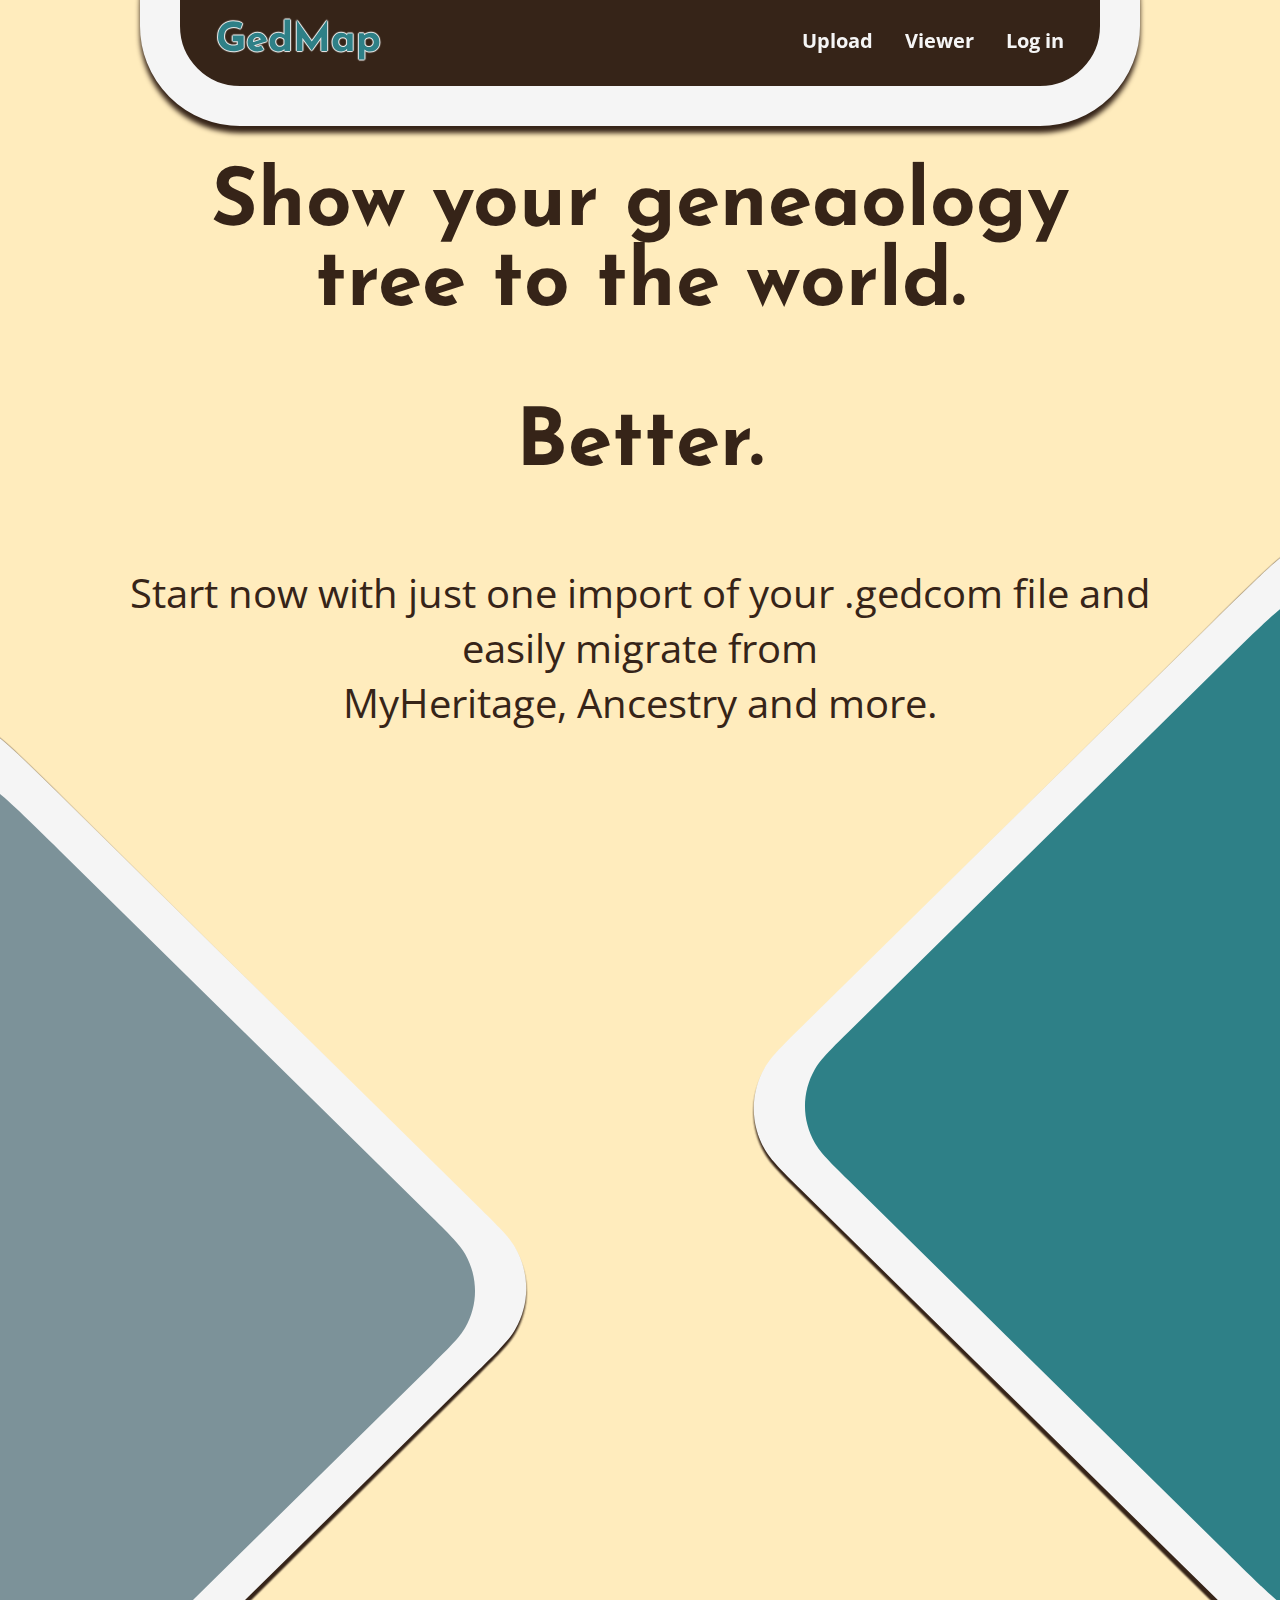
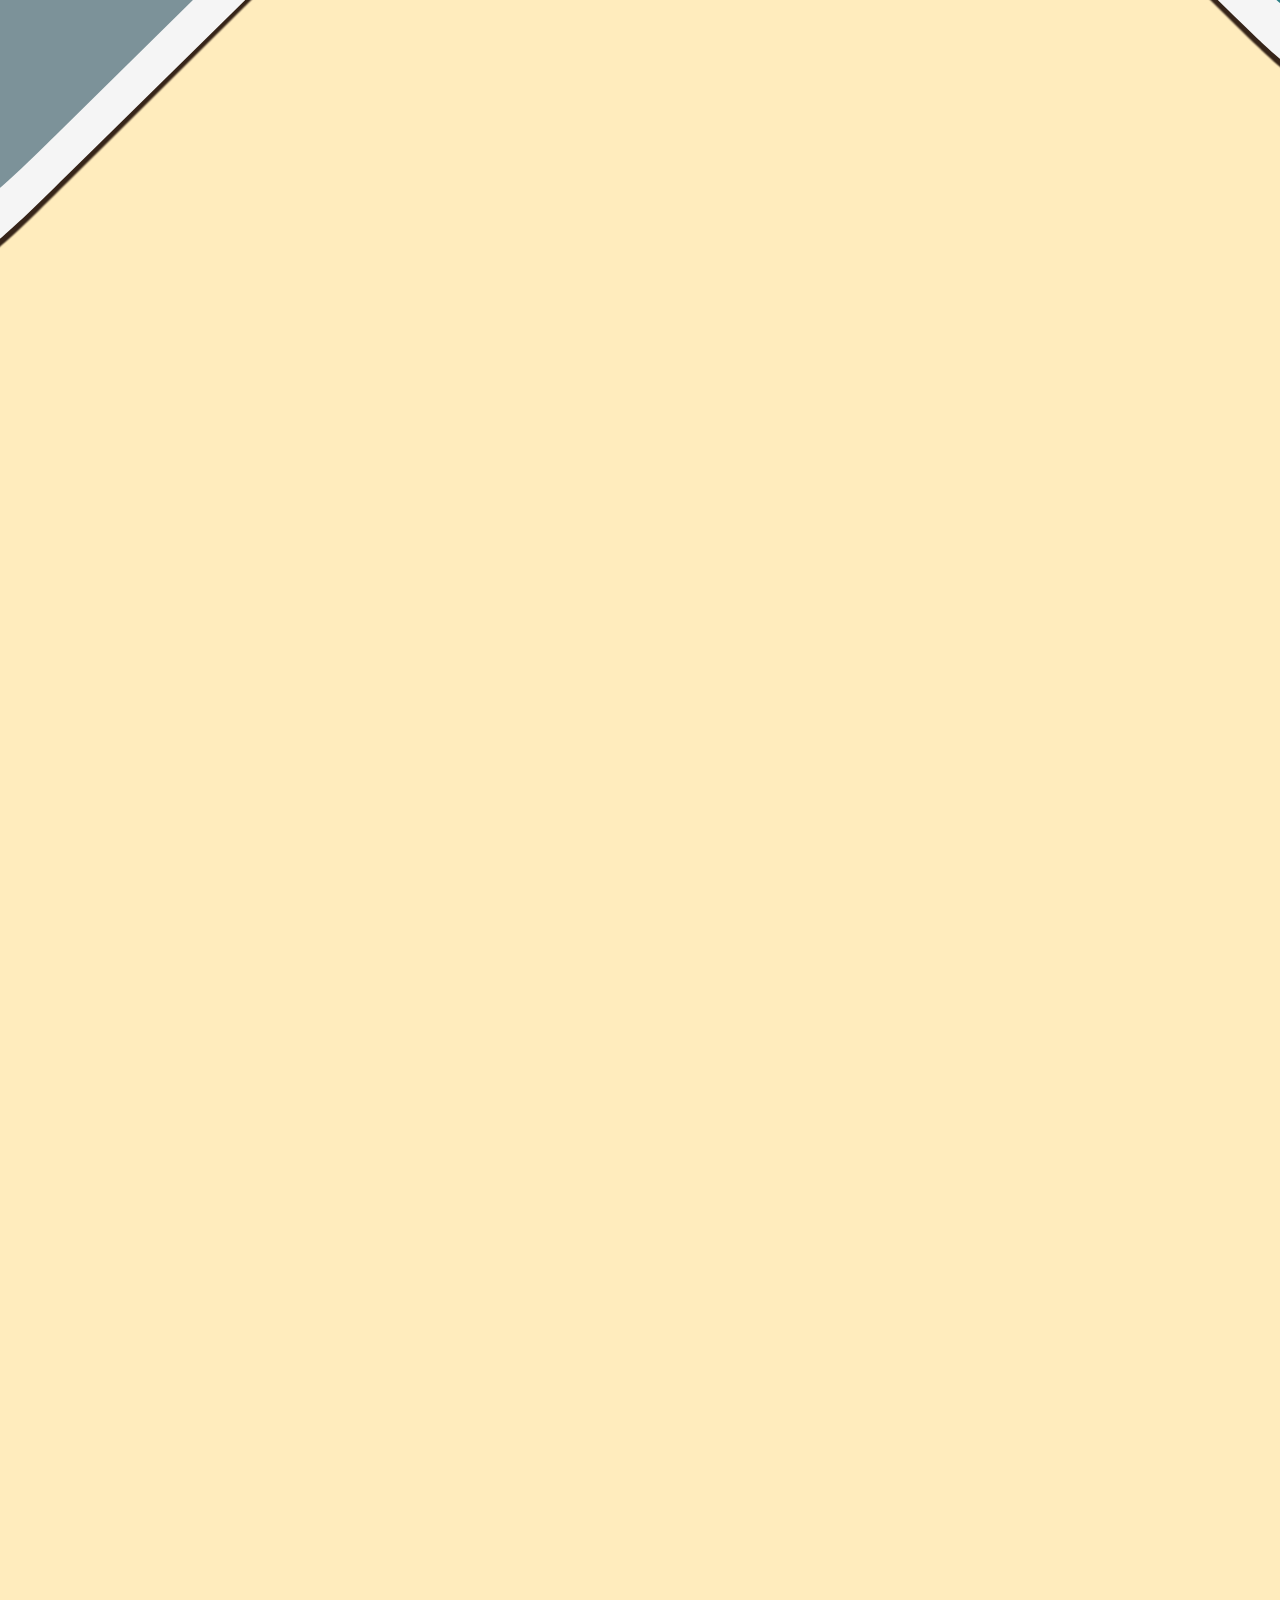
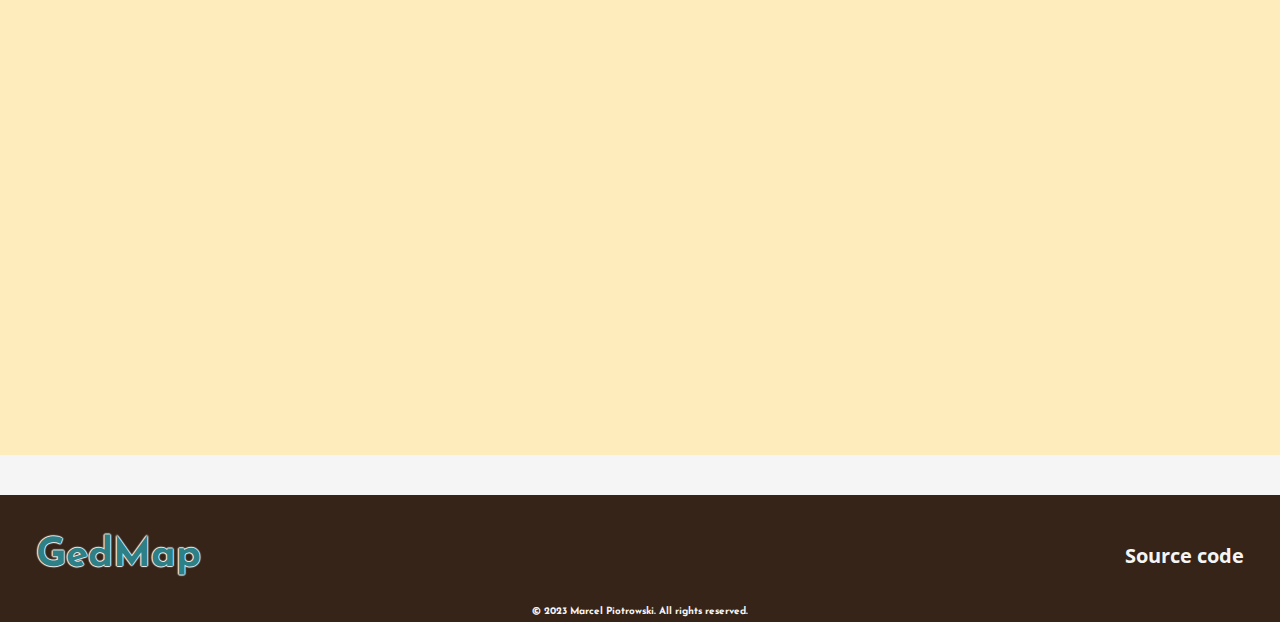
<file: index.html>
<!DOCTYPE html>
<html lang="en">

</html>

<head>
    <meta charset="utf-8" name="viewport" content="width=device-width, initial-scale=1.0">
    <title>GedMap - geneaology trees</title>
    <link rel="stylesheet" href="./static/styles/gedmap.css">
    <link rel="stylesheet" href="./static/styles/index.css">
</head>

<body>
    <nav id="navbar">
        <ul>
            <li><h2><a href="./static/templates/index.html">GedMap</a></h2></li>
            <li><a href="./static/templates/import.html">Upload</a></li>
            <li><a href="./static/templates/viewer.html">Viewer</a></li>
            <li><a>Log in</a></li>
            <li><a>&#x2630</a></li>
        </ul>
    </nav>
    <script type="text/javascript" src="./static/scripts/hideNav.js"></script>
    <section>
        <div id="welcome">
            <h1>Show your geneaology tree to the world.</h1>
            <h1>Better.</h1>
            <div>Start now with just one import of your .gedcom file and easily migrate from </div>
            <div>MyHeritage, Ancestry and more.</div>
        </div>
    </section>
    <section id="sides-section">
        <div id="left-container">
            <div id="svg-container">
                <img id="left-side" class="svg-triangle sides-hide" src="./static/images/left-triangle.svg">
            </div>
        </div>
        <div id="right-container">
            <div id="svg-container">
                <img id="right-side" class="svg-triangle sides-hide" src="./static/images/right-triangle.svg">
            </div>
        </div>
    </section>
    <section id="sides-section-mobile">
        <div class="card">
            <img id="left-side" class="svg-triangle sides-hide" src="./static/images/left-triangle.svg">
        </div>
        <div class="card">
            <img id="right-side" class="svg-triangle sides-hide" src="./static/images/right-triangle.svg">
        </div>
    </section>
    <!-- 3 sections !!! e.g. 1. normal layout 2. rearrange for section #2 right container 3. do the same for section #3  -->
    <div id="fill"></div>
    <footer>
        <ul>
            <li>
                <h2><a href="./index.html">GedMap</a></h2>
            </li>
            <li><a target=”_blank href="https://github.com/mfrszpiotro/gedmap">Source code</a></li>
        </ul>
        <h3>© 2023 Marcel Piotrowski. All rights reserved.</h3>
    </footer> 
    <script type="text/javascript" src="./static/scripts/indexSides.js"></script>
</body>
</file>
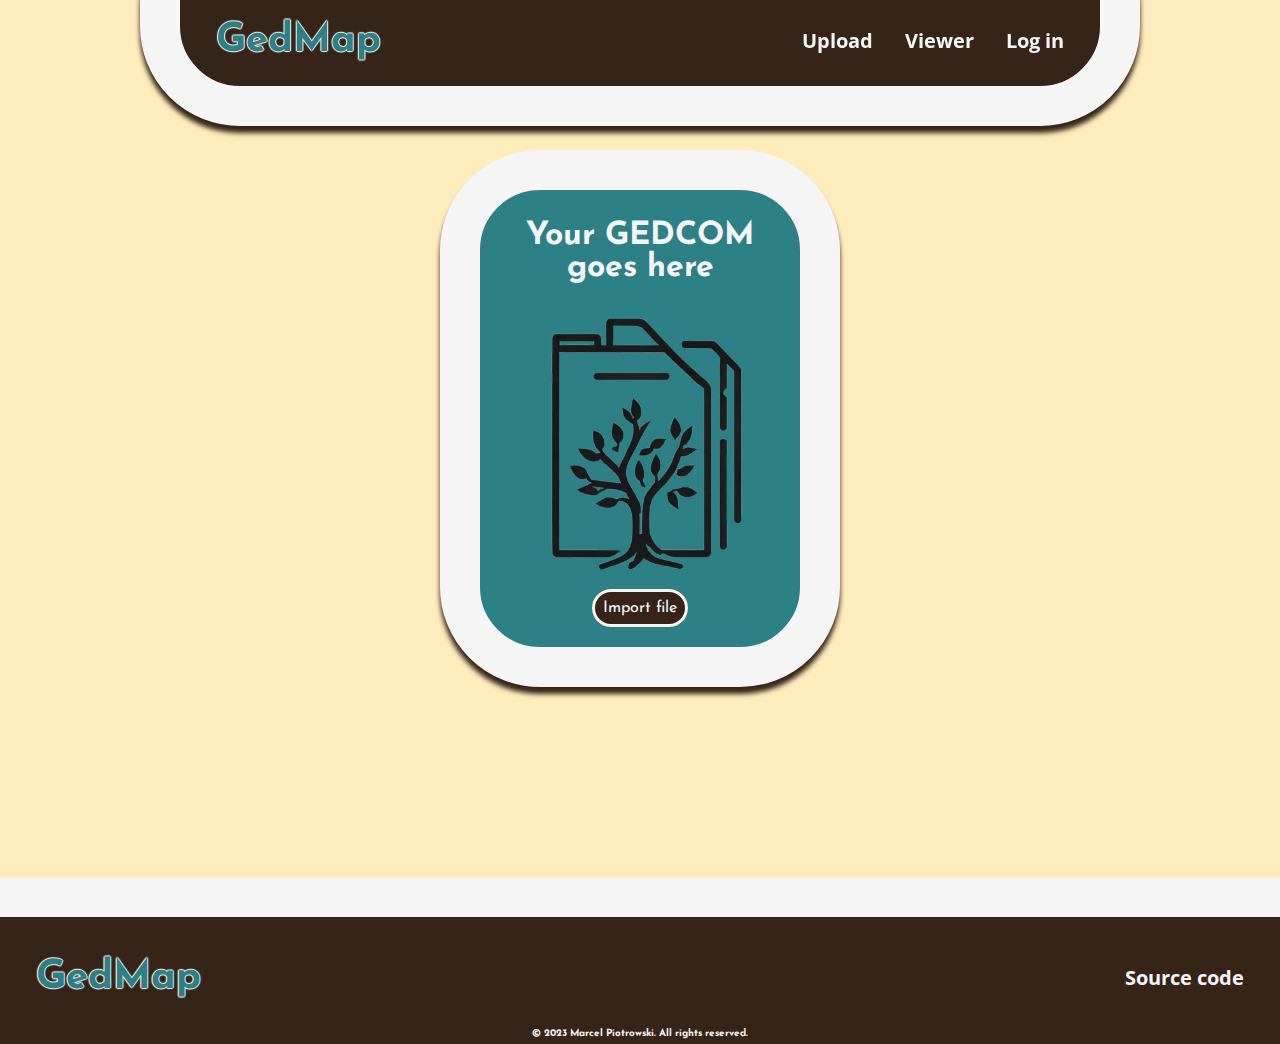
<file: static/templates/import.html>
<!DOCTYPE html>
<html lang="en">

</html>

<head>
    <meta charset="utf-8" name="viewport" content="width=device-width, initial-scale=1.0">
    <title>Import - GedMap</title>
    <link rel="stylesheet" href="../styles/gedmap.css">
    <link rel="stylesheet" href="../styles/import.css">
</head>

<body>
    <nav id="navbar">
        <ul>
            <li><h2><a href="./index.html">GedMap</a></h2></li>
            <li><a href="./import.html">Upload</a></li>
            <li><a href="./viewer.html">Viewer</a></li>
            <li><a>Log in</a></li>
            <li><a>&#x2630</a></li>
        </ul>
    </nav>
    <script type="text/javascript" src="../scripts/hideNav.js"></script>
    <script type="text/javascript" src="../scripts/hideNav.js"></script>
    <div id="import-block">
        <h1>Your GEDCOM goes here</h1>
        <img id="file-image" src="../images/file.png">
        <div id="btn-container">
            <label id="upload-label" for="file-upload" class="btn">
                Import file
            </label>
            <input id="file-upload" type="file" accept=".ged">
        </div>
    </div>
    <div id="fill"></div>
    <footer>
        <ul>
            <li>
                <h2><a href="./index.html">GedMap</a></h2>
            </li>
            <li><a target=”_blank href="https://github.com/mfrszpiotro/gedmap">Source code</a></li>
        </ul>
        <h3>© 2023 Marcel Piotrowski. All rights reserved.</h3>
    </footer> 
</body>
</file>
<file: static/styles/gedmap.css>
@font-face {
    font-family: 'Open Sans';
    src: url('../fonts/OpenSans-VariableFont_wdth\,wght.ttf');
}

@font-face {
    font-family: 'Josefin Sans';
    src: url('../fonts/JosefinSans-VariableFont_wght.ttf');
}

:root {
    --black: #0e2229;
    --darkbrown: #362418;
    --orange: #FC440F;
    --darkblue: #1F01B9;
    --cyan: #2E8087;
    --white: #ffecbd;
    --gray: #7C9299;

    --josefin: "Josefin Sans";
    --open: "Open Sans"
}

*,
*:before,
*:after {
    box-sizing: border-box;
}

body {
    padding-left: 0;
    padding-right: 0;
    margin: 0;
    margin-top: 150px;


    font-family: var(--open);
    background-color: var(--white);
    color: var(--darkbrown);
}

nav {
    width: 102%;
}
nav {
    background-color: var(--darkbrown);
    border: 20px solid whitesmoke;
    border-radius: 100px;
    font-family: var(--open);
    font-size: 20px;
    position: fixed;
    left: 50%;
    transform: translateX(-50%);
    top: -80px;
    padding: 1rem;
    padding-bottom: 0;
    box-shadow: 0px 7px 5px var(--darkbrown);
    z-index: 999;
    transition: 0.5s;
}

nav ul {
    list-style-type: none;
    padding-top: 50px;
    padding-left: 0;
    padding-bottom: 0;
    padding-right: 0;
    margin: 0;
    display: flex;
    flex-flow: row wrap;
    justify-content: center;
    align-items: center;
    gap: 0;
}

nav a {
    color: whitesmoke;
    text-decoration: none;
    font-weight: bold;
}

nav h2 a {
    font-size: 30px !important;
    color: var(--cyan);
    text-shadow: 
    whitesmoke 1px 0px 1px, 
    whitesmoke -1px 0px 1px,
    whitesmoke 0px -1px 1px, 
    whitesmoke 0px 1px 1px;
}

nav a:hover {
    color: var(--orange)
}

nav li {
    display: none;
}

nav li:first-child {
    display: block !important;
    flex-basis: auto;
    text-align: left;
    margin-right: auto;
    margin-left: 20px;
}

nav li:nth-last-child(2) {
    margin-right: 0;
}

nav li:last-child {
    margin-right: 30px;
    font-size: 30px;
    display: block !important;
}

footer {
    background-color: var(--darkbrown);
    border-top: 40px solid whitesmoke;
    left: 50%;
    transform: translateX(-50%);
    font-family: var(--open);
    font-size: 20px;
    position: relative;
    bottom: 0;
    padding: 1rem;
    padding-bottom: 0;
    z-index: 999;
    transition: 0.5s;
    text-align: center;
}

footer ul {
    padding: 0;
    list-style-type: none;
    margin: 0;
    display: flex;
    flex-flow: row wrap;
    justify-content: center;
    align-items: center;
    gap: 2rem;
}

footer li:first-child {
    flex-basis: auto;
    text-align: left;
    margin-right: auto;
    margin-left: 20px;
}

footer li:last-child {
    margin-right: 20px;
}

footer a {
    color: whitesmoke;
    text-decoration: none;
    font-weight: bold;
}

footer h2 a {
    font-size: 40px !important;
    color: var(--cyan);
    text-shadow: 
    whitesmoke 1px 0px 1px, 
    whitesmoke -1px 0px 1px,
    whitesmoke 0px -1px 1px, 
    whitesmoke 0px 1px 1px;
}

footer a:hover {
    color: var(--orange);
}

h3 {
    font-family: var(--josefin);
    color: whitesmoke;
    font-size: 10px;
    margin: 0;
    padding: 5px;
}

h2{
    font-family: var(--josefin);
}

h1{
    font-family: var(--josefin);
    font-weight: bold;
    margin: 0 0 1em 0;
}

.btn {
    color: var(--white);
    padding: 0.5rem;
    border-radius: 5px;
    border: solid;
    border-width: 0.2rem;
    border-color: var(--white);
}

.btn:hover {
    cursor: pointer;
    filter: brightness(120%);
    transition: filter 100ms linear;
}

@media only screen and (min-width: 640px) {
    nav {
        width: 102%;
        background-color: var(--darkbrown);
        border: 40px solid whitesmoke;
        border-radius: 100px;
        font-family: var(--open);
        font-size: 20px;
        position: fixed;
        left: 50%;
        transform: translateX(-50%);
        top: -100px;
        padding: 1rem;
        padding-bottom: 0;
        box-shadow: 0px 7px 5px var(--darkbrown);
        z-index: 999;
        transition: 0.5s;
    }
    
    nav ul {
        list-style-type: none;
        padding-top: 40px;
        padding-left: 0;
        padding-bottom: 0;
        padding-right: 0;
        margin: 0;
        display: flex;
        flex-flow: row wrap;
        justify-content: center;
        align-items: center;
        gap: 2rem;
    }
    
    nav a {
        color: whitesmoke;
        text-decoration: none;
        font-weight: bold;
    }
    
    nav h2 a {
        font-size: 40px !important;
        color: var(--cyan);
        text-shadow: 
        whitesmoke 1px 0px 1px, 
        whitesmoke -1px 0px 1px,
        whitesmoke 0px -1px 1px, 
        whitesmoke 0px 1px 1px;
    }
    
    nav a:hover {
        color: var(--orange)
    }

    nav li {
        display:block;
    }
    
    nav li:first-child {
        flex-basis: auto;
        text-align: left;
        margin-right: auto;
        margin-left: 20px;
    }

    nav li:nth-last-child(2) {
        margin-right: 20px;
    }
    
    nav li:last-child {
        margin-right: 0;
        display: none !important;
    }
}

@media only screen and (min-width: 768px) {

}

@media only screen and (min-width: 1024px) {
    nav {
        width: 1000px;
    }
}
@media only screen and (min-width: 1280px) {
    nav {
        width: 1000px;
    }
}
</file>
<file: static/styles/index.css>
body{
    overflow-x: hidden;
}

#welcome {
    padding-top: 40px;
    margin-left: auto;
    margin-right: auto;
    width: 80%;
    font-size: 40px;
    text-align: center;
    z-index: -1 !important;
}

.svg-triangle {
    transition-property: height, width;
    transition-duration: 0.5s;
    transition-timing-function: ease;
}

.svg-triangle path {
    stroke-width: 10;
    stroke-linejoin: round;
    stroke-linecap: round;
}

#left-container {
    z-index: 20;
    width: 100%;
    position: absolute;
}

#right-container {
    z-index: 30;
    width: 100%;
    position: absolute;
}

#svg-container {
    width: 100%;
    position: -webkit-sticky;
    position: sticky;
    top: 0;
}

#left-side {
    float: left;
    left: -10px;
    position: relative;
}

#right-side {
    float: right;
    right: -10px;
    top: -20vh;
    position: relative;
}

.sides-show {
    height: 145vh;
    width: 52vw;
}

.sides-hide {
    height: 125vh;
    width: 42vw;
}

#fill {
    height: 300vh;
}

#sides-section {
    overflow-x: hidden;
    width: 100vw;
}

#sides-section-mobile {
    display: flex;
    flex-wrap: nowrap;
    overflow-x: auto;
}

.card {
    flex: 0 0 auto;
}

@media only screen and (min-width: 1px) {
    #left-side {
        float: left;
        left: -10px;
        position: relative;
    }
    
    #right-side {
        float: right;
        right: 0vh;
        top: 0vh;
        position: relative;
    }
    
    #welcome {
        padding-top: 15px;
        width: 80%;
        font-size: 30px;
    }

    #sides-section-mobile {
        visibility: visible;
    }

    #sides-section {
        visibility: hidden;
    }

    .sides-show {
        height: 100vh;
        width: 90vw;
    }

    #fill {
        height: 0vh;
    }
    
    .sides-hide {
        height: 100vh;
        width: 90vw;
    }
}

@media only screen and (min-width: 640px) {
    #left-side {
        float: left;
        left: -10px;
        position: relative;
    }
    
    #right-side {
        float: right;
        right: -10px;
        top: -20vh;
        position: relative;
    }

    #welcome {
        padding-top: 15px;
        width: 80%;
        font-size: 40px;
    }

    .sides-show {
        height: 145vh;
        width: 52vw;
    }
    
    .sides-hide {
        height: 125vh;
        width: 42vw;
    }
    
    #fill {
        height: 200vh;
    }
    
    #sides-section-mobile {
        visibility: hidden;
    }

    #sides-section {
        visibility: visible;
    }
}

@media only screen and (min-width: 768px) {

}

@media only screen and (min-width: 1024px) {

}

@media only screen and (min-width: 1280px) {

}
</file>
<file: static/styles/import.css>
input[type="file"] {
    display: none;
}

#import-block {
    margin:auto;
    margin-top: 10px;
    margin-bottom: 10px;
    min-width: 250px;
    max-width: 400px;
    position: relative;
    text-align: center;
    
    background-color: var(--cyan);
    color: whitesmoke;
    border: 40px solid whitesmoke;
    border-radius: 100px;
    box-shadow: 0px 7px 5px var(--darkbrown);
}

h1{
    margin-top: 30px;
    margin-left: 20px;
    margin-right: 20px;
}

#btn-container {
    margin:auto;
    bottom: 30px;
    position: absolute;
    text-align: center;
    width: 100%;
}

#upload-label {
    margin-left: 20px;
    margin-right: 20px;
    width: 100%;
    white-space: nowrap;
    text-align: center;
    position: relative;

    font-family: var(--josefin);
    background-color: var(--darkbrown);
    color: whitesmoke;
    border-color: whitesmoke;
    border-radius: 100px;
}

#file-image{
    width: 80%;
    margin-bottom: 70px;
}

#fill {
    height: 20vh;
}

@media only screen and (min-width: 640px) {

}

@media only screen and (min-width: 768px) {

}

@media only screen and (min-width: 1024px) {

}

@media only screen and (min-width: 1280px) {

}
</file>
